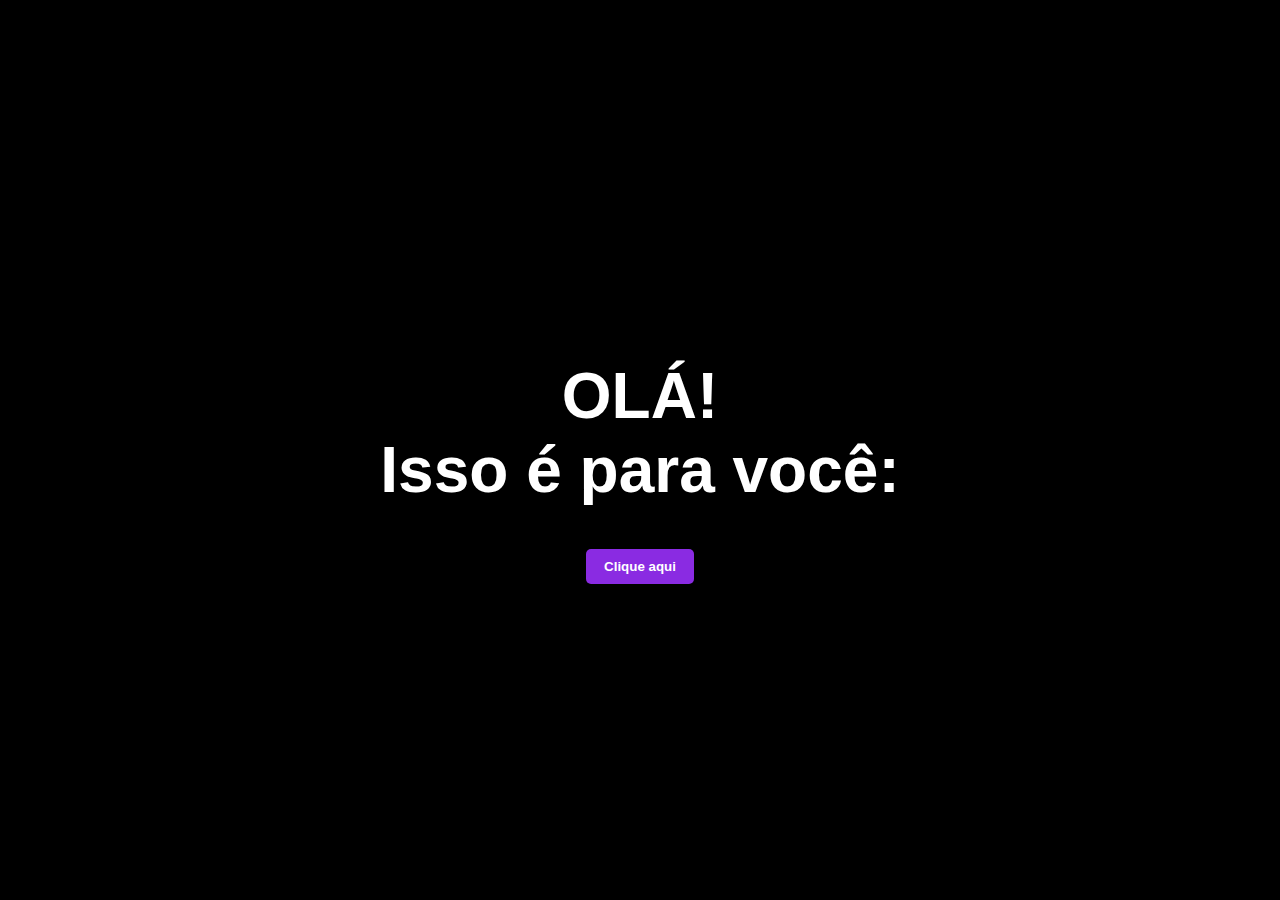
<file: index.html>
<!DOCTYPE html>
<html lang="en">
<head>
    <meta charset="UTF-8">
    <meta name="viewport" content="width=device-width, initial-scale=1.0">
    <title>Bem-vindo</title>
    <link rel="stylesheet" href="/styles/inicio.css">
    
</head>
<body>
    <h1>OLÁ! <br>Isso é para você:</h1>
    <a href="page/flor.html"><button >Clique aqui</button></a>
</body>
</html>
</file>
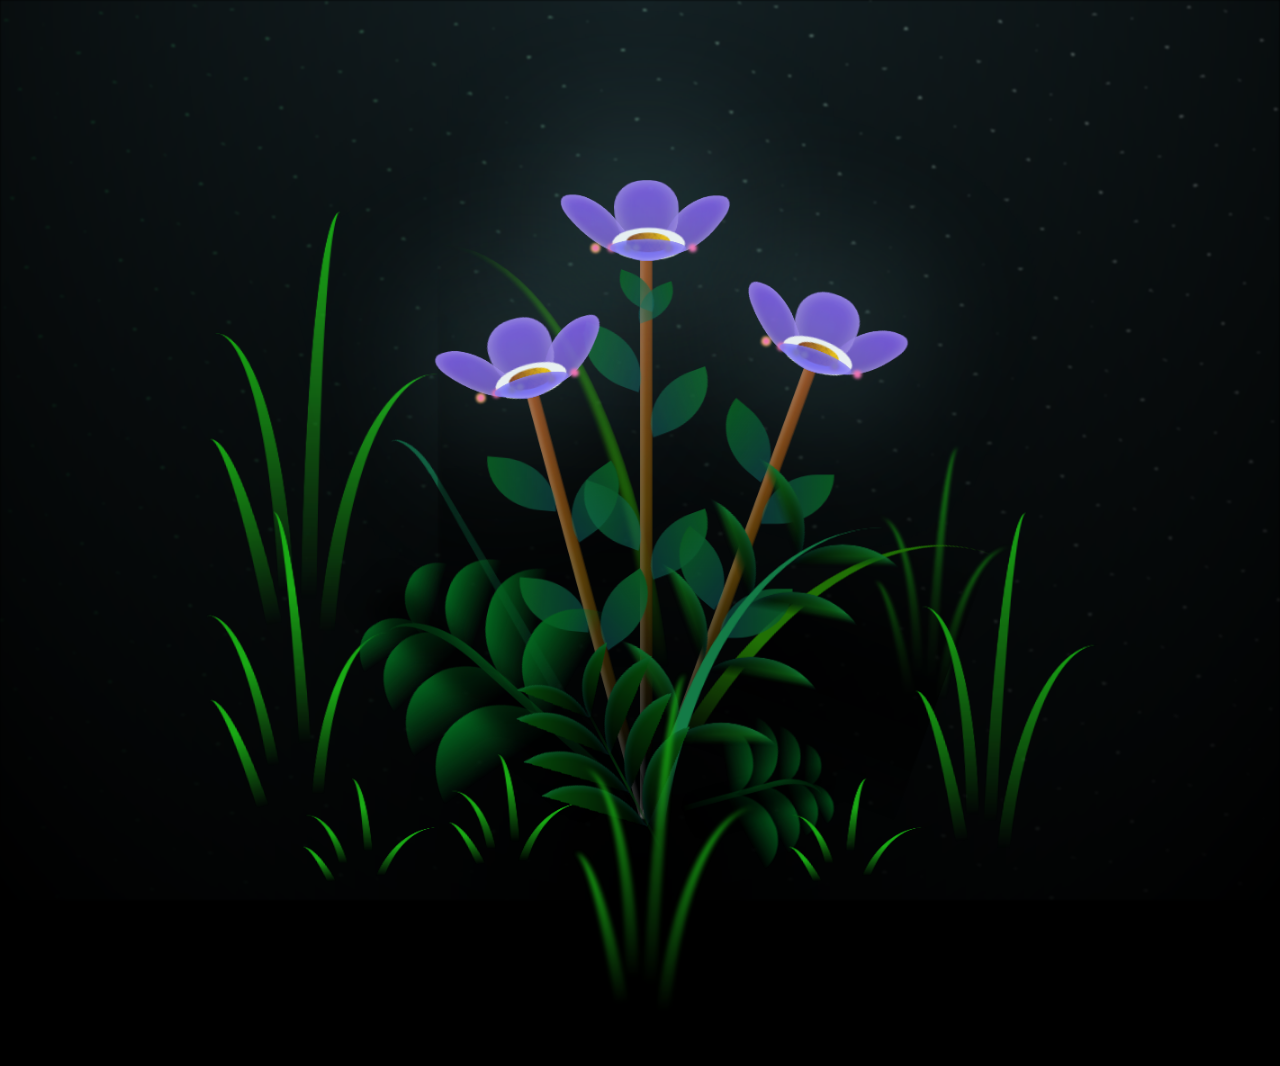
<file: page/flor.html>
<!DOCTYPE html>
<html lang="en">
<head>
    <meta charset="UTF-8">
    <meta name="viewport" content="width=device-width, initial-scale=1.0">
    <link rel="stylesheet" href="/styles/main.css">
    <title>flowers</title>
</head>
<body class="container">
    <div class="night"></div>
    <div class="flowers">
      <div class="flower flower--1">
        <div class="flower__leafs flower__leafs--1">
          <div class="flower__leaf flower__leaf--1"></div>
          <div class="flower__leaf flower__leaf--2"></div>
          <div class="flower__leaf flower__leaf--3"></div>
          <div class="flower__leaf flower__leaf--4"></div>
          <div class="flower__white-circle"></div>
  
          <div class="flower__light flower__light--1"></div>
          <div class="flower__light flower__light--2"></div>
          <div class="flower__light flower__light--3"></div>
          <div class="flower__light flower__light--4"></div>
          <div class="flower__light flower__light--5"></div>
          <div class="flower__light flower__light--6"></div>
          <div class="flower__light flower__light--7"></div>
          <div class="flower__light flower__light--8"></div>
  
        </div>
        <div class="flower__line">
          <div class="flower__line__leaf flower__line__leaf--1"></div>
          <div class="flower__line__leaf flower__line__leaf--2"></div>
          <div class="flower__line__leaf flower__line__leaf--3"></div>
          <div class="flower__line__leaf flower__line__leaf--4"></div>
          <div class="flower__line__leaf flower__line__leaf--5"></div>
          <div class="flower__line__leaf flower__line__leaf--6"></div>
        </div>
      </div>
  
      <div class="flower flower--2">
        <div class="flower__leafs flower__leafs--2">
          <div class="flower__leaf flower__leaf--1"></div>
          <div class="flower__leaf flower__leaf--2"></div>
          <div class="flower__leaf flower__leaf--3"></div>
          <div class="flower__leaf flower__leaf--4"></div>
          <div class="flower__white-circle"></div>
  
          <div class="flower__light flower__light--1"></div>
          <div class="flower__light flower__light--2"></div>
          <div class="flower__light flower__light--3"></div>
          <div class="flower__light flower__light--4"></div>
          <div class="flower__light flower__light--5"></div>
          <div class="flower__light flower__light--6"></div>
          <div class="flower__light flower__light--7"></div>
          <div class="flower__light flower__light--8"></div>
  
        </div>
        <div class="flower__line">
          <div class="flower__line__leaf flower__line__leaf--1"></div>
          <div class="flower__line__leaf flower__line__leaf--2"></div>
          <div class="flower__line__leaf flower__line__leaf--3"></div>
          <div class="flower__line__leaf flower__line__leaf--4"></div>
        </div>
      </div>
  
      <div class="flower flower--3">
        <div class="flower__leafs flower__leafs--3">
          <div class="flower__leaf flower__leaf--1"></div>
          <div class="flower__leaf flower__leaf--2"></div>
          <div class="flower__leaf flower__leaf--3"></div>
          <div class="flower__leaf flower__leaf--4"></div>
          <div class="flower__white-circle"></div>
  
          <div class="flower__light flower__light--1"></div>
          <div class="flower__light flower__light--2"></div>
          <div class="flower__light flower__light--3"></div>
          <div class="flower__light flower__light--4"></div>
          <div class="flower__light flower__light--5"></div>
          <div class="flower__light flower__light--6"></div>
          <div class="flower__light flower__light--7"></div>
          <div class="flower__light flower__light--8"></div>
  
        </div>
        <div class="flower__line">
          <div class="flower__line__leaf flower__line__leaf--1"></div>
          <div class="flower__line__leaf flower__line__leaf--2"></div>
          <div class="flower__line__leaf flower__line__leaf--3"></div>
          <div class="flower__line__leaf flower__line__leaf--4"></div>
        </div>
      </div>
  
      <div class="grow-ans" style="--d:1.2s">
        <div class="flower__g-long">
          <div class="flower__g-long__top"></div>
          <div class="flower__g-long__bottom"></div>
        </div>
      </div>
  
      <div class="growing-grass">
        <div class="flower__grass flower__grass--1">
          <div class="flower__grass--top"></div>
          <div class="flower__grass--bottom"></div>
          <div class="flower__grass__leaf flower__grass__leaf--1"></div>
          <div class="flower__grass__leaf flower__grass__leaf--2"></div>
          <div class="flower__grass__leaf flower__grass__leaf--3"></div>
          <div class="flower__grass__leaf flower__grass__leaf--4"></div>
          <div class="flower__grass__leaf flower__grass__leaf--5"></div>
          <div class="flower__grass__leaf flower__grass__leaf--6"></div>
          <div class="flower__grass__leaf flower__grass__leaf--7"></div>
          <div class="flower__grass__leaf flower__grass__leaf--8"></div>
          <div class="flower__grass__overlay"></div>
        </div>
      </div>
  
      <div class="growing-grass">
        <div class="flower__grass flower__grass--2">
          <div class="flower__grass--top"></div>
          <div class="flower__grass--bottom"></div>
          <div class="flower__grass__leaf flower__grass__leaf--1"></div>
          <div class="flower__grass__leaf flower__grass__leaf--2"></div>
          <div class="flower__grass__leaf flower__grass__leaf--3"></div>
          <div class="flower__grass__leaf flower__grass__leaf--4"></div>
          <div class="flower__grass__leaf flower__grass__leaf--5"></div>
          <div class="flower__grass__leaf flower__grass__leaf--6"></div>
          <div class="flower__grass__leaf flower__grass__leaf--7"></div>
          <div class="flower__grass__leaf flower__grass__leaf--8"></div>
          <div class="flower__grass__overlay"></div>
        </div>
      </div>
  
      <div class="grow-ans" style="--d:2.4s">
        <div class="flower__g-right flower__g-right--1">
          <div class="leaf"></div>
        </div>
      </div>
  
      <div class="grow-ans" style="--d:2.8s">
        <div class="flower__g-right flower__g-right--2">
          <div class="leaf"></div>
        </div>
      </div>
  
      <div class="grow-ans" style="--d:2.8s">
        <div class="flower__g-front">
          <div class="flower__g-front__leaf-wrapper flower__g-front__leaf-wrapper--1">
            <div class="flower__g-front__leaf"></div>
          </div>
          <div class="flower__g-front__leaf-wrapper flower__g-front__leaf-wrapper--2">
            <div class="flower__g-front__leaf"></div>
          </div>
          <div class="flower__g-front__leaf-wrapper flower__g-front__leaf-wrapper--3">
            <div class="flower__g-front__leaf"></div>
          </div>
          <div class="flower__g-front__leaf-wrapper flower__g-front__leaf-wrapper--4">
            <div class="flower__g-front__leaf"></div>
          </div>
          <div class="flower__g-front__leaf-wrapper flower__g-front__leaf-wrapper--5">
            <div class="flower__g-front__leaf"></div>
          </div>
          <div class="flower__g-front__leaf-wrapper flower__g-front__leaf-wrapper--6">
            <div class="flower__g-front__leaf"></div>
          </div>
          <div class="flower__g-front__leaf-wrapper flower__g-front__leaf-wrapper--7">
            <div class="flower__g-front__leaf"></div>
          </div>
          <div class="flower__g-front__leaf-wrapper flower__g-front__leaf-wrapper--8">
            <div class="flower__g-front__leaf"></div>
          </div>
          <div class="flower__g-front__line"></div>
        </div>
      </div>
  
      <div class="grow-ans" style="--d:3.2s">
        <div class="flower__g-fr">
          <div class="leaf"></div>
          <div class="flower__g-fr__leaf flower__g-fr__leaf--1"></div>
          <div class="flower__g-fr__leaf flower__g-fr__leaf--2"></div>
          <div class="flower__g-fr__leaf flower__g-fr__leaf--3"></div>
          <div class="flower__g-fr__leaf flower__g-fr__leaf--4"></div>
          <div class="flower__g-fr__leaf flower__g-fr__leaf--5"></div>
          <div class="flower__g-fr__leaf flower__g-fr__leaf--6"></div>
          <div class="flower__g-fr__leaf flower__g-fr__leaf--7"></div>
          <div class="flower__g-fr__leaf flower__g-fr__leaf--8"></div>
        </div>
      </div>
  
      <div class="long-g long-g--0">
        <div class="grow-ans" style="--d:3s">
          <div class="leaf leaf--0"></div>
        </div>
        <div class="grow-ans" style="--d:2.2s">
          <div class="leaf leaf--1"></div>
        </div>
        <div class="grow-ans" style="--d:3.4s">
          <div class="leaf leaf--2"></div>
        </div>
        <div class="grow-ans" style="--d:3.6s">
          <div class="leaf leaf--3"></div>
        </div>
      </div>
  
      <div class="long-g long-g--1">
        <div class="grow-ans" style="--d:3.6s">
          <div class="leaf leaf--0"></div>
        </div>
        <div class="grow-ans" style="--d:3.8s">
          <div class="leaf leaf--1"></div>
        </div>
        <div class="grow-ans" style="--d:4s">
          <div class="leaf leaf--2"></div>
        </div>
        <div class="grow-ans" style="--d:4.2s">
          <div class="leaf leaf--3"></div>
        </div>
      </div>
  
      <div class="long-g long-g--2">
        <div class="grow-ans" style="--d:4s">
          <div class="leaf leaf--0"></div>
        </div>
        <div class="grow-ans" style="--d:4.2s">
          <div class="leaf leaf--1"></div>
        </div>
        <div class="grow-ans" style="--d:4.4s">
          <div class="leaf leaf--2"></div>
        </div>
        <div class="grow-ans" style="--d:4.6s">
          <div class="leaf leaf--3"></div>
        </div>
      </div>
  
      <div class="long-g long-g--3">
        <div class="grow-ans" style="--d:4s">
          <div class="leaf leaf--0"></div>
        </div>
        <div class="grow-ans" style="--d:4.2s">
          <div class="leaf leaf--1"></div>
        </div>
        <div class="grow-ans" style="--d:3s">
          <div class="leaf leaf--2"></div>
        </div>
        <div class="grow-ans" style="--d:3.6s">
          <div class="leaf leaf--3"></div>
        </div>
      </div>
  
      <div class="long-g long-g--4">
        <div class="grow-ans" style="--d:4s">
          <div class="leaf leaf--0"></div>
        </div>
        <div class="grow-ans" style="--d:4.2s">
          <div class="leaf leaf--1"></div>
        </div>
        <div class="grow-ans" style="--d:3s">
          <div class="leaf leaf--2"></div>
        </div>
        <div class="grow-ans" style="--d:3.6s">
          <div class="leaf leaf--3"></div>
        </div>
      </div>
  
      <div class="long-g long-g--5">
        <div class="grow-ans" style="--d:4s">
          <div class="leaf leaf--0"></div>
        </div>
        <div class="grow-ans" style="--d:4.2s">
          <div class="leaf leaf--1"></div>
        </div>
        <div class="grow-ans" style="--d:3s">
          <div class="leaf leaf--2"></div>
        </div>
        <div class="grow-ans" style="--d:3.6s">
          <div class="leaf leaf--3"></div>
        </div>
      </div>
  
      <div class="long-g long-g--6">
        <div class="grow-ans" style="--d:4.2s">
          <div class="leaf leaf--0"></div>
        </div>
        <div class="grow-ans" style="--d:4.4s">
          <div class="leaf leaf--1"></div>
        </div>
        <div class="grow-ans" style="--d:4.6s">
          <div class="leaf leaf--2"></div>
        </div>
        <div class="grow-ans" style="--d:4.8s">
          <div class="leaf leaf--3"></div>
        </div>
      </div>
  
      <div class="long-g long-g--7">
        <div class="grow-ans" style="--d:3s">
          <div class="leaf leaf--0"></div>
        </div>
        <div class="grow-ans" style="--d:3.2s">
          <div class="leaf leaf--1"></div>
        </div>
        <div class="grow-ans" style="--d:3.5s">
          <div class="leaf leaf--2"></div>
        </div>
        <div class="grow-ans" style="--d:3.6s">
          <div class="leaf leaf--3"></div>
        </div>
      </div>
    </div>
    
    <script src="/script/script.js"></script>
  </body>
</html>
</file>
<file: styles/inicio.css>
body {
    background-color: black;
    display: flex;
    flex-direction: column;
    align-items: center;
    justify-content: center;
    height: 100vh;
    margin: 0;
    width: 100%;
    font-family: Arial, Helvetica, sans-serif;
}

h1 {
    color: white;
    font-size: 4rem;
    text-align: center;
}

button {
    font-weight: 600;
    background-color: #8a2be2; 
    color: #fff;
    padding: 10px 18px; 
    border: none;
    border-radius: 5px; 
    cursor: pointer; 
    transition: background-color 0.3s, box-shadow 0.3s;
}

button:hover{
    background-color: #6a1b9a; 
    box-shadow: 0 6px 6px rgba(255, 255, 255, 0.3);
}
</file>
<file: styles/main.css>
*,
*::after,
*::before {
  padding: 0;
  margin: 0;
  box-sizing: border-box;
}

:root {
  --dark-color: #000;
}

body {
  display: flex;
  align-items: flex-end;
  justify-content: center;
  min-height: 100vh;
  background-color: var(--dark-color);
  overflow: hidden;
  perspective: 1000px;
}

.night {
  position: fixed;
  left: 50%;
  top: 0;
  transform: translateX(-50%);
  width: 100%;
  height: 100%;
  filter: blur(0.1vmin);
  background-image: radial-gradient(ellipse at top, transparent 0%, var(--dark-color)), radial-gradient(ellipse at bottom, var(--dark-color), rgba(145, 233, 255, 0.2)), repeating-linear-gradient(220deg, rgb(0, 0, 0) 0px, rgb(0, 0, 0) 19px, transparent 19px, transparent 22px), repeating-linear-gradient(189deg, rgb(0, 0, 0) 0px, rgb(0, 0, 0) 19px, transparent 19px, transparent 22px), repeating-linear-gradient(148deg, rgb(0, 0, 0) 0px, rgb(0, 0, 0) 19px, transparent 19px, transparent 22px), linear-gradient(90deg, rgb(7, 107, 42), rgb(240, 240, 240));
}

.flowers {
  position: relative;
  transform: scale(0.9);
}

.flower {
  position: absolute;
  bottom: 10vmin;
  transform-origin: bottom center;
  z-index: 10;
  --fl-speed: 0.3s;
}
.flower--1 {
  -webkit-animation: moving-flower-1 4s linear infinite;
          animation: moving-flower-1 4s linear infinite;
}
.flower--1 .flower__line {
  height: 70vmin;
  -webkit-animation-delay: 0.3s;
          animation-delay: 0.3s;
}
.flower--1 .flower__line__leaf--1 {
  -webkit-animation: blooming-leaf-right var(--fl-speed) 1.6s backwards;
          animation: blooming-leaf-right var(--fl-speed) 1.6s backwards;
}
.flower--1 .flower__line__leaf--2 {
  -webkit-animation: blooming-leaf-right var(--fl-speed) 1.4s backwards;
          animation: blooming-leaf-right var(--fl-speed) 1.4s backwards;
}
.flower--1 .flower__line__leaf--3 {
  -webkit-animation: blooming-leaf-left var(--fl-speed) 1.2s backwards;
          animation: blooming-leaf-left var(--fl-speed) 1.2s backwards;
}
.flower--1 .flower__line__leaf--4 {
  -webkit-animation: blooming-leaf-left var(--fl-speed) 1s backwards;
          animation: blooming-leaf-left var(--fl-speed) 1s backwards;
}
.flower--1 .flower__line__leaf--5 {
  -webkit-animation: blooming-leaf-right var(--fl-speed) 1.8s backwards;
          animation: blooming-leaf-right var(--fl-speed) 1.8s backwards;
}
.flower--1 .flower__line__leaf--6 {
  -webkit-animation: blooming-leaf-left var(--fl-speed) 2s backwards;
          animation: blooming-leaf-left var(--fl-speed) 2s backwards;
}
.flower--2 {
  left: 50%;
  transform: rotate(20deg);
  -webkit-animation: moving-flower-2 4s linear infinite;
          animation: moving-flower-2 4s linear infinite;
}
.flower--2 .flower__line {
  height: 60vmin;
  -webkit-animation-delay: 0.6s;
          animation-delay: 0.6s;
}
.flower--2 .flower__line__leaf--1 {
  -webkit-animation: blooming-leaf-right var(--fl-speed) 1.9s backwards;
          animation: blooming-leaf-right var(--fl-speed) 1.9s backwards;
}
.flower--2 .flower__line__leaf--2 {
  -webkit-animation: blooming-leaf-right var(--fl-speed) 1.7s backwards;
          animation: blooming-leaf-right var(--fl-speed) 1.7s backwards;
}
.flower--2 .flower__line__leaf--3 {
  -webkit-animation: blooming-leaf-left var(--fl-speed) 1.5s backwards;
          animation: blooming-leaf-left var(--fl-speed) 1.5s backwards;
}
.flower--2 .flower__line__leaf--4 {
  -webkit-animation: blooming-leaf-left var(--fl-speed) 1.3s backwards;
          animation: blooming-leaf-left var(--fl-speed) 1.3s backwards;
}
.flower--3 {
  left: 50%;
  transform: rotate(-15deg);
  -webkit-animation: moving-flower-3 4s linear infinite;
          animation: moving-flower-3 4s linear infinite;
}
.flower--3 .flower__line {
  -webkit-animation-delay: 0.9s;
          animation-delay: 0.9s;
}
.flower--3 .flower__line__leaf--1 {
  -webkit-animation: blooming-leaf-right var(--fl-speed) 2.5s backwards;
          animation: blooming-leaf-right var(--fl-speed) 2.5s backwards;
}
.flower--3 .flower__line__leaf--2 {
  -webkit-animation: blooming-leaf-right var(--fl-speed) 2.3s backwards;
          animation: blooming-leaf-right var(--fl-speed) 2.3s backwards;
}
.flower--3 .flower__line__leaf--3 {
  -webkit-animation: blooming-leaf-left var(--fl-speed) 2.1s backwards;
          animation: blooming-leaf-left var(--fl-speed) 2.1s backwards;
}
.flower--3 .flower__line__leaf--4 {
  -webkit-animation: blooming-leaf-left var(--fl-speed) 1.9s backwards;
          animation: blooming-leaf-left var(--fl-speed) 1.9s backwards;
}
.flower__leafs {
  position: relative;
  -webkit-animation: blooming-flower 2s backwards;
          animation: blooming-flower 2s backwards;
}
.flower__leafs--1 {
  -webkit-animation-delay: 1.1s;
          animation-delay: 1.1s;
}
.flower__leafs--2 {
  -webkit-animation-delay: 1.4s;
          animation-delay: 1.4s;
}
.flower__leafs--3 {
  -webkit-animation-delay: 1.7s;
          animation-delay: 1.7s;
}
.flower__leafs::after {
  content: "";
  position: absolute;
  left: 0;
  top: 0;
  transform: translate(-50%, -100%);
  width: 8vmin;
  height: 8vmin;
  background-color: #9ff5ff;
  filter: blur(10vmin);
}
.flower__leaf {
  position: absolute;
  bottom: 0;
  left: 50%;
  width: 8vmin;
  height: 11vmin;
  border-radius: 51% 49% 47% 53%/44% 45% 55% 69%;
  background-color: #512894;
  background-image: linear-gradient(to top, #7458c0, #7c52ee);
  transform-origin: bottom center;
  opacity: 0.9;
  box-shadow: inset 0 0 2vmin rgba(255, 255, 255, 0.5);
}
.flower__leaf--1 {
  transform: translate(-10%, 1%) rotateY(40deg) rotateX(-50deg);
}
.flower__leaf--2 {
  transform: translate(-50%, -4%) rotateX(40deg);
}
.flower__leaf--3 {
  transform: translate(-90%, 0%) rotateY(45deg) rotateX(50deg);
}
.flower__leaf--4 {
  width: 8vmin;
  height: 8vmin;
  transform-origin: bottom left;
  border-radius: 4vmin 10vmin 4vmin 4vmin;
  transform: translate(0%, 18%) rotateX(70deg) rotate(-43deg);
  background-image: linear-gradient(to top, #6252ee, #5552ee);
  z-index: 1;
  opacity: 0.8;
}
.flower__white-circle {
  position: absolute;
  left: -3.5vmin;
  top: -3vmin;
  width: 9vmin;
  height: 4vmin;
  border-radius: 50%;
  background-color: #f0f0f0;
}
.flower__white-circle::after {
  content: "";
  position: absolute;
  left: 50%;
  top: 45%;
  transform: translate(-50%, -50%);
  width: 60%;
  height: 60%;
  border-radius: inherit;
  background-image: repeating-linear-gradient(135deg, rgba(0, 0, 0, 0.03) 0px, rgba(0, 0, 0, 0.03) 1px, transparent 1px, transparent 12px), repeating-linear-gradient(45deg, rgba(0, 0, 0, 0.03) 0px, rgba(0, 0, 0, 0.03) 1px, transparent 1px, transparent 12px), repeating-linear-gradient(67.5deg, rgba(0, 0, 0, 0.03) 0px, rgba(0, 0, 0, 0.03) 1px, transparent 1px, transparent 12px), repeating-linear-gradient(135deg, rgba(0, 0, 0, 0.03) 0px, rgba(0, 0, 0, 0.03) 1px, transparent 1px, transparent 12px), repeating-linear-gradient(45deg, rgba(0, 0, 0, 0.03) 0px, rgba(0, 0, 0, 0.03) 1px, transparent 1px, transparent 12px), repeating-linear-gradient(112.5deg, rgba(0, 0, 0, 0.03) 0px, rgba(0, 0, 0, 0.03) 1px, transparent 1px, transparent 12px), repeating-linear-gradient(112.5deg, rgba(0, 0, 0, 0.03) 0px, rgba(0, 0, 0, 0.03) 1px, transparent 1px, transparent 12px), repeating-linear-gradient(45deg, rgba(0, 0, 0, 0.03) 0px, rgba(0, 0, 0, 0.03) 1px, transparent 1px, transparent 12px), repeating-linear-gradient(22.5deg, rgba(0, 0, 0, 0.03) 0px, rgba(0, 0, 0, 0.03) 1px, transparent 1px, transparent 12px), repeating-linear-gradient(45deg, rgba(0, 0, 0, 0.03) 0px, rgba(0, 0, 0, 0.03) 1px, transparent 1px, transparent 12px), repeating-linear-gradient(22.5deg, rgba(0, 0, 0, 0.03) 0px, rgba(0, 0, 0, 0.03) 1px, transparent 1px, transparent 12px), repeating-linear-gradient(135deg, rgba(0, 0, 0, 0.03) 0px, rgba(0, 0, 0, 0.03) 1px, transparent 1px, transparent 12px), repeating-linear-gradient(157.5deg, rgba(0, 0, 0, 0.03) 0px, rgba(0, 0, 0, 0.03) 1px, transparent 1px, transparent 12px), repeating-linear-gradient(67.5deg, rgba(0, 0, 0, 0.03) 0px, rgba(0, 0, 0, 0.03) 1px, transparent 1px, transparent 12px), repeating-linear-gradient(67.5deg, rgba(0, 0, 0, 0.03) 0px, rgba(0, 0, 0, 0.03) 1px, transparent 1px, transparent 12px), linear-gradient(90deg, rgb(127, 47, 21), rgb(255, 206, 0));
}
.flower__line {
  height: 55vmin;
  width: 1.5vmin;
  background-image: linear-gradient(to left, rgba(0, 0, 0, 0.2), transparent, rgba(255, 255, 255, 0.2)), linear-gradient(to top, transparent 10%, #583e08, #944415);
  box-shadow: inset 0 0 2px rgba(0, 0, 0, 0.5);
  -webkit-animation: grow-flower-tree 4s backwards;
          animation: grow-flower-tree 4s backwards;
}
.flower__line__leaf {
  --w: 7vmin;
  --h: calc(var(--w) + 2vmin);
  position: absolute;
  top: 20%;
  left: 90%;
  width: var(--w);
  height: var(--h);
  border-top-right-radius: var(--h);
  border-bottom-left-radius: var(--h);
  background-image: linear-gradient(to top, rgba(20, 117, 122, 0.4), #095721);
}
.flower__line__leaf--1 {
  transform: rotate(70deg) rotateY(30deg);
}
.flower__line__leaf--2 {
  top: 45%;
  transform: rotate(70deg) rotateY(30deg);
}
.flower__line__leaf--3, .flower__line__leaf--4, .flower__line__leaf--6 {
  border-top-right-radius: 0;
  border-bottom-left-radius: 0;
  border-top-left-radius: var(--h);
  border-bottom-right-radius: var(--h);
  left: -460%;
  top: 12%;
  transform: rotate(-70deg) rotateY(30deg);
}
.flower__line__leaf--4 {
  top: 40%;
}
.flower__line__leaf--5 {
  top: 0;
  transform-origin: left;
  transform: rotate(70deg) rotateY(30deg) scale(0.6);
}
.flower__line__leaf--6 {
  top: -2%;
  left: -450%;
  transform-origin: right;
  transform: rotate(-70deg) rotateY(30deg) scale(0.6);
}
.flower__light {
  position: absolute;
  bottom: 0vmin;
  width: 1vmin;
  height: 1vmin;
  background-color: rgb(255, 251, 0);
  border-radius: 50%;
  filter: blur(0.2vmin);
  -webkit-animation: light-ans 4s linear infinite backwards;
          animation: light-ans 4s linear infinite backwards;
}
.flower__light:nth-child(odd) {
  background-color: #f76baf;
}
.flower__light--1 {
  left: -2vmin;
  -webkit-animation-delay: 1s;
          animation-delay: 1s;
}
.flower__light--2 {
  left: 3vmin;
  -webkit-animation-delay: 0.5s;
          animation-delay: 0.5s;
}
.flower__light--3 {
  left: -6vmin;
  -webkit-animation-delay: 0.3s;
          animation-delay: 0.3s;
}
.flower__light--4 {
  left: 6vmin;
  -webkit-animation-delay: 0.9s;
          animation-delay: 0.9s;
}
.flower__light--5 {
  left: -1vmin;
  -webkit-animation-delay: 1.5s;
          animation-delay: 1.5s;
}
.flower__light--6 {
  left: -4vmin;
  -webkit-animation-delay: 3s;
          animation-delay: 3s;
}
.flower__light--7 {
  left: 3vmin;
  -webkit-animation-delay: 2s;
          animation-delay: 2s;
}
.flower__light--8 {
  left: -6vmin;
  -webkit-animation-delay: 3.5s;
          animation-delay: 3.5s;
}
.flower__grass {
  --c: #04661f;
  --line-w: 1.5vmin;
  position: absolute;
  bottom: 12vmin;
  left: -7vmin;
  display: flex;
  flex-direction: column;
  align-items: flex-end;
  z-index: 20;
  transform-origin: bottom center;
  transform: rotate(-48deg) rotateY(40deg);
}
.flower__grass--1 {
  -webkit-animation: moving-grass 2s linear infinite;
          animation: moving-grass 2s linear infinite;
}
.flower__grass--2 {
  left: 2vmin;
  bottom: 10vmin;
  transform: scale(0.5) rotate(75deg) rotateX(10deg) rotateY(-200deg);
  opacity: 0.8;
  z-index: 0;
  -webkit-animation: moving-grass--2 1.5s linear infinite;
          animation: moving-grass--2 1.5s linear infinite;
}
.flower__grass--top {
  width: 7vmin;
  height: 10vmin;
  border-top-right-radius: 100%;
  border-right: var(--line-w) solid var(--c);
  transform-origin: bottom center;
  transform: rotate(-2deg);
}
.flower__grass--bottom {
  margin-top: -2px;
  width: var(--line-w);
  height: 25vmin;
  background-image: linear-gradient(to top, transparent, var(--c));
}
.flower__grass__leaf {
  --size: 10vmin;
  position: absolute;
  width: calc(var(--size) * 2.1);
  height: var(--size);
  border-top-left-radius: var(--size);
  border-top-right-radius: var(--size);
  background-image: linear-gradient(to top, transparent, transparent 30%, var(--c));
  z-index: 100;
}
.flower__grass__leaf--1 {
  top: -6%;
  left: 30%;
  --size: 6vmin;
  transform: rotate(-20deg);
  -webkit-animation: growing-grass-ans--1 2s 2.6s backwards;
          animation: growing-grass-ans--1 2s 2.6s backwards;
}
@-webkit-keyframes growing-grass-ans--1 {
  0% {
    transform-origin: bottom left;
    transform: rotate(-20deg) scale(0);
  }
}
@keyframes growing-grass-ans--1 {
  0% {
    transform-origin: bottom left;
    transform: rotate(-20deg) scale(0);
  }
}
.flower__grass__leaf--2 {
  top: -5%;
  left: -110%;
  --size: 6vmin;
  transform: rotate(10deg);
  -webkit-animation: growing-grass-ans--2 2s 2.4s linear backwards;
          animation: growing-grass-ans--2 2s 2.4s linear backwards;
}
@-webkit-keyframes growing-grass-ans--2 {
  0% {
    transform-origin: bottom right;
    transform: rotate(10deg) scale(0);
  }
}
@keyframes growing-grass-ans--2 {
  0% {
    transform-origin: bottom right;
    transform: rotate(10deg) scale(0);
  }
}
.flower__grass__leaf--3 {
  top: 5%;
  left: 60%;
  --size: 8vmin;
  transform: rotate(-18deg) rotateX(-20deg);
  -webkit-animation: growing-grass-ans--3 2s 2.2s linear backwards;
          animation: growing-grass-ans--3 2s 2.2s linear backwards;
}
@-webkit-keyframes growing-grass-ans--3 {
  0% {
    transform-origin: bottom left;
    transform: rotate(-18deg) rotateX(-20deg) scale(0);
  }
}
@keyframes growing-grass-ans--3 {
  0% {
    transform-origin: bottom left;
    transform: rotate(-18deg) rotateX(-20deg) scale(0);
  }
}
.flower__grass__leaf--4 {
  top: 6%;
  left: -135%;
  --size: 8vmin;
  transform: rotate(2deg);
  -webkit-animation: growing-grass-ans--4 2s 2s linear backwards;
          animation: growing-grass-ans--4 2s 2s linear backwards;
}
@-webkit-keyframes growing-grass-ans--4 {
  0% {
    transform-origin: bottom right;
    transform: rotate(2deg) scale(0);
  }
}
@keyframes growing-grass-ans--4 {
  0% {
    transform-origin: bottom right;
    transform: rotate(2deg) scale(0);
  }
}
.flower__grass__leaf--5 {
  top: 20%;
  left: 60%;
  --size: 10vmin;
  transform: rotate(-24deg) rotateX(-20deg);
  -webkit-animation: growing-grass-ans--5 2s 1.8s linear backwards;
          animation: growing-grass-ans--5 2s 1.8s linear backwards;
}
@-webkit-keyframes growing-grass-ans--5 {
  0% {
    transform-origin: bottom left;
    transform: rotate(-24deg) rotateX(-20deg) scale(0);
  }
}
@keyframes growing-grass-ans--5 {
  0% {
    transform-origin: bottom left;
    transform: rotate(-24deg) rotateX(-20deg) scale(0);
  }
}
.flower__grass__leaf--6 {
  top: 22%;
  left: -180%;
  --size: 10vmin;
  transform: rotate(10deg);
  -webkit-animation: growing-grass-ans--6 2s 1.6s linear backwards;
          animation: growing-grass-ans--6 2s 1.6s linear backwards;
}
@-webkit-keyframes growing-grass-ans--6 {
  0% {
    transform-origin: bottom right;
    transform: rotate(10deg) scale(0);
  }
}
@keyframes growing-grass-ans--6 {
  0% {
    transform-origin: bottom right;
    transform: rotate(10deg) scale(0);
  }
}
.flower__grass__leaf--7 {
  top: 39%;
  left: 70%;
  --size: 10vmin;
  transform: rotate(-10deg);
  -webkit-animation: growing-grass-ans--7 2s 1.4s linear backwards;
          animation: growing-grass-ans--7 2s 1.4s linear backwards;
}
@-webkit-keyframes growing-grass-ans--7 {
  0% {
    transform-origin: bottom left;
    transform: rotate(-10deg) scale(0);
  }
}
@keyframes growing-grass-ans--7 {
  0% {
    transform-origin: bottom left;
    transform: rotate(-10deg) scale(0);
  }
}
.flower__grass__leaf--8 {
  top: 40%;
  left: -215%;
  --size: 11vmin;
  transform: rotate(10deg);
  -webkit-animation: growing-grass-ans--8 2s 1.2s linear backwards;
          animation: growing-grass-ans--8 2s 1.2s linear backwards;
}
@-webkit-keyframes growing-grass-ans--8 {
  0% {
    transform-origin: bottom right;
    transform: rotate(10deg) scale(0);
  }
}
@keyframes growing-grass-ans--8 {
  0% {
    transform-origin: bottom right;
    transform: rotate(10deg) scale(0);
  }
}
.flower__grass__overlay {
  position: absolute;
  top: -10%;
  right: 0%;
  width: 100%;
  height: 100%;
  background-color: rgba(0, 0, 0, 0.6);
  filter: blur(1.5vmin);
  z-index: 100;
}
.flower__g-long {
  --w: 2vmin;
  --h: 6vmin;
  --c: #0e5b3c;
  position: absolute;
  bottom: 10vmin;
  left: -3vmin;
  transform-origin: bottom center;
  transform: rotate(-30deg) rotateY(-20deg);
  display: flex;
  flex-direction: column;
  align-items: flex-end;
  -webkit-animation: flower-g-long-ans 3s linear infinite;
          animation: flower-g-long-ans 3s linear infinite;
}
@-webkit-keyframes flower-g-long-ans {
  0%, 100% {
    transform: rotate(-30deg) rotateY(-20deg);
  }
  50% {
    transform: rotate(-32deg) rotateY(-20deg);
  }
}
@keyframes flower-g-long-ans {
  0%, 100% {
    transform: rotate(-30deg) rotateY(-20deg);
  }
  50% {
    transform: rotate(-32deg) rotateY(-20deg);
  }
}
.flower__g-long__top {
  top: calc(var(--h) * -1);
  width: calc(var(--w) + 1vmin);
  height: var(--h);
  border-top-right-radius: 100%;
  border-right: 0.7vmin solid var(--c);
  transform: translate(-0.7vmin, 1vmin);
}
.flower__g-long__bottom {
  width: var(--w);
  height: 50vmin;
  transform-origin: bottom center;
  background-image: linear-gradient(to top, transparent 30%, var(--c));
  box-shadow: inset 0 0 2px rgba(0, 0, 0, 0.5);
  -webkit-clip-path: polygon(35% 0, 65% 1%, 100% 100%, 0% 100%);
          clip-path: polygon(35% 0, 65% 1%, 100% 100%, 0% 100%);
}
.flower__g-right {
  position: absolute;
  bottom: 6vmin;
  left: -2vmin;
  transform-origin: bottom left;
  transform: rotate(20deg);
}
.flower__g-right .leaf {
  width: 30vmin;
  height: 50vmin;
  border-top-left-radius: 100%;
  border-left: 2vmin solid #217005;
  background-image: linear-gradient(to bottom, transparent, var(--dark-color) 60%);
  -webkit-mask-image: linear-gradient(to top, transparent 30%, #24803e 60%);
}
.flower__g-right--1 {
  -webkit-animation: flower-g-right-ans 2.5s linear infinite;
          animation: flower-g-right-ans 2.5s linear infinite;
}
.flower__g-right--2 {
  left: 5vmin;
  transform: rotateY(-180deg);
  -webkit-animation: flower-g-right-ans--2 3s linear infinite;
          animation: flower-g-right-ans--2 3s linear infinite;
}
.flower__g-right--2 .leaf {
  height: 75vmin;
  filter: blur(0.3vmin);
  opacity: 0.8;
}
@-webkit-keyframes flower-g-right-ans {
  0%, 100% {
    transform: rotate(20deg);
  }
  50% {
    transform: rotate(24deg) rotateX(-20deg);
  }
}
@keyframes flower-g-right-ans {
  0%, 100% {
    transform: rotate(20deg);
  }
  50% {
    transform: rotate(24deg) rotateX(-20deg);
  }
}
@-webkit-keyframes flower-g-right-ans--2 {
  0%, 100% {
    transform: rotateY(-180deg) rotate(0deg) rotateX(-20deg);
  }
  50% {
    transform: rotateY(-180deg) rotate(6deg) rotateX(-20deg);
  }
}
@keyframes flower-g-right-ans--2 {
  0%, 100% {
    transform: rotateY(-180deg) rotate(0deg) rotateX(-20deg);
  }
  50% {
    transform: rotateY(-180deg) rotate(6deg) rotateX(-20deg);
  }
}
.flower__g-front {
  position: absolute;
  bottom: 6vmin;
  left: 2.5vmin;
  z-index: 100;
  transform-origin: bottom center;
  transform: rotate(-28deg) rotateY(30deg) scale(1.04);
  -webkit-animation: flower__g-front-ans 2s linear infinite;
          animation: flower__g-front-ans 2s linear infinite;
}
@-webkit-keyframes flower__g-front-ans {
  0%, 100% {
    transform: rotate(-28deg) rotateY(30deg) scale(1.04);
  }
  50% {
    transform: rotate(-35deg) rotateY(40deg) scale(1.04);
  }
}
@keyframes flower__g-front-ans {
  0%, 100% {
    transform: rotate(-28deg) rotateY(30deg) scale(1.04);
  }
  50% {
    transform: rotate(-35deg) rotateY(40deg) scale(1.04);
  }
}
.flower__g-front__line {
  width: 0.3vmin;
  height: 20vmin;
  background-image: linear-gradient(to top, transparent, #042e0b, transparent 100%);
  position: relative;
}
.flower__g-front__leaf-wrapper {
  position: absolute;
  top: 0;
  left: 0;
  transform-origin: bottom left;
  transform: rotate(10deg);
}
.flower__g-front__leaf-wrapper:nth-child(even) {
  left: 0vmin;
  transform: rotateY(-180deg) rotate(5deg);
  -webkit-animation: flower__g-front__leaf-left-ans 1s ease-in backwards;
          animation: flower__g-front__leaf-left-ans 1s ease-in backwards;
}
.flower__g-front__leaf-wrapper:nth-child(odd) {
  -webkit-animation: flower__g-front__leaf-ans 1s ease-in backwards;
          animation: flower__g-front__leaf-ans 1s ease-in backwards;
}
.flower__g-front__leaf-wrapper--1 {
  top: -8vmin;
  transform: scale(0.7);
  -webkit-animation: flower__g-front__leaf-ans 1s 5.5s ease-in backwards !important;
          animation: flower__g-front__leaf-ans 1s 5.5s ease-in backwards !important;
}
.flower__g-front__leaf-wrapper--2 {
  top: -8vmin;
  transform: rotateY(-180deg) scale(0.7) !important;
  -webkit-animation: flower__g-front__leaf-left-ans-2 1s 4.6s ease-in backwards !important;
          animation: flower__g-front__leaf-left-ans-2 1s 4.6s ease-in backwards !important;
}
.flower__g-front__leaf-wrapper--3 {
  top: -3vmin;
  -webkit-animation: flower__g-front__leaf-ans 1s 4.6s ease-in backwards;
          animation: flower__g-front__leaf-ans 1s 4.6s ease-in backwards;
}
.flower__g-front__leaf-wrapper--4 {
  top: -3vmin;
  transform: rotateY(-180deg) scale(0.9) !important;
  -webkit-animation: flower__g-front__leaf-left-ans-2 1s 4.6s ease-in backwards !important;
          animation: flower__g-front__leaf-left-ans-2 1s 4.6s ease-in backwards !important;
}
@-webkit-keyframes flower__g-front__leaf-left-ans-2 {
  0% {
    transform: rotateY(-180deg) scale(0);
  }
}
@keyframes flower__g-front__leaf-left-ans-2 {
  0% {
    transform: rotateY(-180deg) scale(0);
  }
}
.flower__g-front__leaf-wrapper--5, .flower__g-front__leaf-wrapper--6 {
  top: 2vmin;
}
.flower__g-front__leaf-wrapper--7, .flower__g-front__leaf-wrapper--8 {
  top: 6.5vmin;
}
.flower__g-front__leaf-wrapper--2 {
  -webkit-animation-delay: 5.2s !important;
          animation-delay: 5.2s !important;
}
.flower__g-front__leaf-wrapper--3 {
  -webkit-animation-delay: 4.9s !important;
          animation-delay: 4.9s !important;
}
.flower__g-front__leaf-wrapper--5 {
  -webkit-animation-delay: 4.3s !important;
          animation-delay: 4.3s !important;
}
.flower__g-front__leaf-wrapper--6 {
  -webkit-animation-delay: 4.1s !important;
          animation-delay: 4.1s !important;
}
.flower__g-front__leaf-wrapper--7 {
  -webkit-animation-delay: 3.8s !important;
          animation-delay: 3.8s !important;
}
.flower__g-front__leaf-wrapper--8 {
  -webkit-animation-delay: 3.5s !important;
          animation-delay: 3.5s !important;
}
@-webkit-keyframes flower__g-front__leaf-ans {
  0% {
    transform: rotate(10deg) scale(0);
  }
}
@keyframes flower__g-front__leaf-ans {
  0% {
    transform: rotate(10deg) scale(0);
  }
}
@-webkit-keyframes flower__g-front__leaf-left-ans {
  0% {
    transform: rotateY(-180deg) rotate(5deg) scale(0);
  }
}
@keyframes flower__g-front__leaf-left-ans {
  0% {
    transform: rotateY(-180deg) rotate(5deg) scale(0);
  }
}
.flower__g-front__leaf {
  width: 10vmin;
  height: 10vmin;
  border-radius: 100% 0% 0% 100%/100% 100% 0% 0%;
  box-shadow: inset 0 2px 1vmin hsla(184deg, 97%, 58%, 0.2);
  background-image: linear-gradient(to bottom left, transparent, var(--dark-color)), linear-gradient(to bottom right, #064f0a 50%, transparent 50%, transparent);
  -webkit-mask-image: linear-gradient(to bottom right, #097149 50%, transparent 50%, transparent);
  mask-image: linear-gradient(to bottom right, #0e8723 50%, transparent 50%, transparent);
}
.flower__g-fr {
  position: absolute;
  bottom: -4vmin;
  left: vmin;
  transform-origin: bottom left;
  z-index: 10;
  -webkit-animation: flower__g-fr-ans 2s linear infinite;
          animation: flower__g-fr-ans 2s linear infinite;
}
@-webkit-keyframes flower__g-fr-ans {
  0%, 100% {
    transform: rotate(2deg);
  }
  50% {
    transform: rotate(4deg);
  }
}
@keyframes flower__g-fr-ans {
  0%, 100% {
    transform: rotate(2deg);
  }
  50% {
    transform: rotate(4deg);
  }
}
.flower__g-fr .leaf {
  width: 30vmin;
  height: 50vmin;
  border-top-left-radius: 100%;
  border-left: 2vmin solid #147b47;
  -webkit-mask-image: linear-gradient(to top, transparent 25%, #0e4e2a 50%);
  position: relative;
  z-index: 1;
}
.flower__g-fr__leaf {
  position: absolute;
  top: 0;
  left: 0;
  width: 10vmin;
  height: 10vmin;
  border-radius: 100% 0% 0% 100%/100% 100% 0% 0%;
  box-shadow: inset 0 2px 1vmin hsla(184deg, 97%, 58%, 0.2);
  background-image: linear-gradient(to bottom left, transparent, var(--dark-color) 98%), linear-gradient(to bottom right, #106e18 45%, transparent 50%, transparent);
  -webkit-mask-image: linear-gradient(135deg, #175f22 40%, transparent 50%, transparent);
}
.flower__g-fr__leaf--1 {
  left: 20vmin;
  transform: rotate(45deg);
  -webkit-animation: flower__g-fr-leaft-ans-1 0.5s 5.2s linear backwards;
          animation: flower__g-fr-leaft-ans-1 0.5s 5.2s linear backwards;
}
@-webkit-keyframes flower__g-fr-leaft-ans-1 {
  0% {
    transform-origin: left;
    transform: rotate(45deg) scale(0);
  }
}
@keyframes flower__g-fr-leaft-ans-1 {
  0% {
    transform-origin: left;
    transform: rotate(45deg) scale(0);
  }
}
.flower__g-fr__leaf--2 {
  left: 12vmin;
  top: -7vmin;
  transform: rotate(25deg) rotateY(-180deg);
  -webkit-animation: flower__g-fr-leaft-ans-6 0.5s 5s linear backwards;
          animation: flower__g-fr-leaft-ans-6 0.5s 5s linear backwards;
}
.flower__g-fr__leaf--3 {
  left: 15vmin;
  top: 6vmin;
  transform: rotate(55deg);
  -webkit-animation: flower__g-fr-leaft-ans-5 0.5s 4.8s linear backwards;
          animation: flower__g-fr-leaft-ans-5 0.5s 4.8s linear backwards;
}
.flower__g-fr__leaf--4 {
  left: 6vmin;
  top: -2vmin;
  transform: rotate(25deg) rotateY(-180deg);
  -webkit-animation: flower__g-fr-leaft-ans-6 0.5s 4.6s linear backwards;
          animation: flower__g-fr-leaft-ans-6 0.5s 4.6s linear backwards;
}
.flower__g-fr__leaf--5 {
  left: 10vmin;
  top: 14vmin;
  transform: rotate(55deg);
  -webkit-animation: flower__g-fr-leaft-ans-5 0.5s 4.4s linear backwards;
          animation: flower__g-fr-leaft-ans-5 0.5s 4.4s linear backwards;
}
@-webkit-keyframes flower__g-fr-leaft-ans-5 {
  0% {
    transform-origin: left;
    transform: rotate(55deg) scale(0);
  }
}
@keyframes flower__g-fr-leaft-ans-5 {
  0% {
    transform-origin: left;
    transform: rotate(55deg) scale(0);
  }
}
.flower__g-fr__leaf--6 {
  left: 0vmin;
  top: 6vmin;
  transform: rotate(25deg) rotateY(-180deg);
  -webkit-animation: flower__g-fr-leaft-ans-6 0.5s 4.2s linear backwards;
          animation: flower__g-fr-leaft-ans-6 0.5s 4.2s linear backwards;
}
@-webkit-keyframes flower__g-fr-leaft-ans-6 {
  0% {
    transform-origin: right;
    transform: rotate(25deg) rotateY(-180deg) scale(0);
  }
}
@keyframes flower__g-fr-leaft-ans-6 {
  0% {
    transform-origin: right;
    transform: rotate(25deg) rotateY(-180deg) scale(0);
  }
}
.flower__g-fr__leaf--7 {
  left: 5vmin;
  top: 22vmin;
  transform: rotate(45deg);
  -webkit-animation: flower__g-fr-leaft-ans-7 0.5s 4s linear backwards;
          animation: flower__g-fr-leaft-ans-7 0.5s 4s linear backwards;
}
@-webkit-keyframes flower__g-fr-leaft-ans-7 {
  0% {
    transform-origin: left;
    transform: rotate(45deg) scale(0);
  }
}
@keyframes flower__g-fr-leaft-ans-7 {
  0% {
    transform-origin: left;
    transform: rotate(45deg) scale(0);
  }
}
.flower__g-fr__leaf--8 {
  left: -4vmin;
  top: 15vmin;
  transform: rotate(15deg) rotateY(-180deg);
  -webkit-animation: flower__g-fr-leaft-ans-8 0.5s 3.8s linear backwards;
          animation: flower__g-fr-leaft-ans-8 0.5s 3.8s linear backwards;
}
@-webkit-keyframes flower__g-fr-leaft-ans-8 {
  0% {
    transform-origin: right;
    transform: rotate(15deg) rotateY(-180deg) scale(0);
  }
}
@keyframes flower__g-fr-leaft-ans-8 {
  0% {
    transform-origin: right;
    transform: rotate(15deg) rotateY(-180deg) scale(0);
  }
}

.long-g {
  position: absolute;
  bottom: 25vmin;
  left: -42vmin;
  transform-origin: bottom left;
}
.long-g--1 {
  bottom: 0vmin;
  transform: scale(0.8) rotate(-5deg);
}
.long-g--1 .leaf {
  -webkit-mask-image: linear-gradient(to top, transparent 40%, #196d2a 80%) !important;
}
.long-g--1 .leaf--1 {
  --w: 5vmin;
  --h: 60vmin;
  left: -2vmin;
  transform: rotate(3deg) rotateY(-180deg);
}
.long-g--2, .long-g--3 {
  bottom: -3vmin;
  left: -35vmin;
  transform-origin: center;
  transform: scale(0.6) rotateX(60deg);
}
.long-g--2 .leaf, .long-g--3 .leaf {
  -webkit-mask-image: linear-gradient(to top, transparent 50%, #176220 80%) !important;
}
.long-g--2 .leaf--1, .long-g--3 .leaf--1 {
  left: -1vmin;
  transform: rotateY(-180deg);
}
.long-g--3 {
  left: -17vmin;
  bottom: 0vmin;
}
.long-g--3 .leaf {
  -webkit-mask-image: linear-gradient(to top, transparent 40%, #176220 80%) !important;
}
.long-g--4 {
  left: 25vmin;
  bottom: -3vmin;
  transform-origin: center;
  transform: scale(0.6) rotateX(60deg);
}
.long-g--4 .leaf {
  -webkit-mask-image: linear-gradient(to top, transparent 50%, #176220 80%) !important;
}
.long-g--5 {
  left: 42vmin;
  bottom: 0vmin;
  transform: scale(0.8) rotate(2deg);
}
.long-g--6 {
  left: 0vmin;
  bottom: -20vmin;
  z-index: 100;
  filter: blur(0.3vmin);
  transform: scale(0.8) rotate(2deg);
}
.long-g--7 {
  left: 35vmin;
  bottom: 20vmin;
  z-index: -1;
  filter: blur(0.3vmin);
  transform: scale(0.6) rotate(2deg);
  opacity: 0.7;
}
.long-g .leaf {
  --w: 15vmin;
  --h: 40vmin;
  --c: #1aaa15;
  position: absolute;
  bottom: 0;
  width: var(--w);
  height: var(--h);
  border-top-left-radius: 100%;
  border-left: 2vmin solid var(--c);
  -webkit-mask-image: linear-gradient(to top, transparent 20%, var(--dark-color));
  transform-origin: bottom center;
}
.long-g .leaf--0 {
  left: 2vmin;
  -webkit-animation: leaf-ans-1 4s linear infinite;
          animation: leaf-ans-1 4s linear infinite;
}
.long-g .leaf--1 {
  --w: 5vmin;
  --h: 60vmin;
  -webkit-animation: leaf-ans-1 4s linear infinite;
          animation: leaf-ans-1 4s linear infinite;
}
.long-g .leaf--2 {
  --w: 10vmin;
  --h: 40vmin;
  left: -0.5vmin;
  bottom: 5vmin;
  transform-origin: bottom left;
  transform: rotateY(-180deg);
  -webkit-animation: leaf-ans-2 3s linear infinite;
          animation: leaf-ans-2 3s linear infinite;
}
.long-g .leaf--3 {
  --w: 5vmin;
  --h: 30vmin;
  left: -1vmin;
  bottom: 3.2vmin;
  transform-origin: bottom left;
  transform: rotate(-10deg) rotateY(-180deg);
  -webkit-animation: leaf-ans-3 3s linear infinite;
          animation: leaf-ans-3 3s linear infinite;
}

@-webkit-keyframes leaf-ans-1 {
  0%, 100% {
    transform: rotate(-5deg) scale(1);
  }
  50% {
    transform: rotate(5deg) scale(1.1);
  }
}

@keyframes leaf-ans-1 {
  0%, 100% {
    transform: rotate(-5deg) scale(1);
  }
  50% {
    transform: rotate(5deg) scale(1.1);
  }
}
@-webkit-keyframes leaf-ans-2 {
  0%, 100% {
    transform: rotateY(-180deg) rotate(5deg);
  }
  50% {
    transform: rotateY(-180deg) rotate(0deg) scale(1.1);
  }
}
@keyframes leaf-ans-2 {
  0%, 100% {
    transform: rotateY(-180deg) rotate(5deg);
  }
  50% {
    transform: rotateY(-180deg) rotate(0deg) scale(1.1);
  }
}
@-webkit-keyframes leaf-ans-3 {
  0%, 100% {
    transform: rotate(-10deg) rotateY(-180deg);
  }
  50% {
    transform: rotate(-20deg) rotateY(-180deg);
  }
}
@keyframes leaf-ans-3 {
  0%, 100% {
    transform: rotate(-10deg) rotateY(-180deg);
  }
  50% {
    transform: rotate(-20deg) rotateY(-180deg);
  }
}
.grow-ans {
  -webkit-animation: grow-ans 2s var(--d) backwards;
          animation: grow-ans 2s var(--d) backwards;
}

@-webkit-keyframes grow-ans {
  0% {
    transform: scale(0);
    opacity: 0;
  }
}

@keyframes grow-ans {
  0% {
    transform: scale(0);
    opacity: 0;
  }
}
@-webkit-keyframes light-ans {
  0% {
    opacity: 0;
    transform: translateY(0vmin);
  }
  25% {
    opacity: 1;
    transform: translateY(-5vmin) translateX(-2vmin);
  }
  50% {
    opacity: 1;
    transform: translateY(-15vmin) translateX(2vmin);
    filter: blur(0.2vmin);
  }
  75% {
    transform: translateY(-20vmin) translateX(-2vmin);
    filter: blur(0.2vmin);
  }
  100% {
    transform: translateY(-30vmin);
    opacity: 0;
    filter: blur(1vmin);
  }
}
@keyframes light-ans {
  0% {
    opacity: 0;
    transform: translateY(0vmin);
  }
  25% {
    opacity: 1;
    transform: translateY(-5vmin) translateX(-2vmin);
  }
  50% {
    opacity: 1;
    transform: translateY(-15vmin) translateX(2vmin);
    filter: blur(0.2vmin);
  }
  75% {
    transform: translateY(-20vmin) translateX(-2vmin);
    filter: blur(0.2vmin);
  }
  100% {
    transform: translateY(-30vmin);
    opacity: 0;
    filter: blur(1vmin);
  }
}
@-webkit-keyframes moving-flower-1 {
  0%, 100% {
    transform: rotate(2deg);
  }
  50% {
    transform: rotate(-2deg);
  }
}
@keyframes moving-flower-1 {
  0%, 100% {
    transform: rotate(2deg);
  }
  50% {
    transform: rotate(-2deg);
  }
}
@-webkit-keyframes moving-flower-2 {
  0%, 100% {
    transform: rotate(18deg);
  }
  50% {
    transform: rotate(14deg);
  }
}
@keyframes moving-flower-2 {
  0%, 100% {
    transform: rotate(18deg);
  }
  50% {
    transform: rotate(14deg);
  }
}
@-webkit-keyframes moving-flower-3 {
  0%, 100% {
    transform: rotate(-18deg);
  }
  50% {
    transform: rotate(-20deg) rotateY(-10deg);
  }
}
@keyframes moving-flower-3 {
  0%, 100% {
    transform: rotate(-18deg);
  }
  50% {
    transform: rotate(-20deg) rotateY(-10deg);
  }
}
@-webkit-keyframes blooming-leaf-right {
  0% {
    transform-origin: left;
    transform: rotate(70deg) rotateY(30deg) scale(0);
  }
}
@keyframes blooming-leaf-right {
  0% {
    transform-origin: left;
    transform: rotate(70deg) rotateY(30deg) scale(0);
  }
}
@-webkit-keyframes blooming-leaf-left {
  0% {
    transform-origin: right;
    transform: rotate(-70deg) rotateY(30deg) scale(0);
  }
}
@keyframes blooming-leaf-left {
  0% {
    transform-origin: right;
    transform: rotate(-70deg) rotateY(30deg) scale(0);
  }
}
@-webkit-keyframes grow-flower-tree {
  0% {
    height: 0;
    border-radius: 1vmin;
  }
}
@keyframes grow-flower-tree {
  0% {
    height: 0;
    border-radius: 1vmin;
  }
}
@-webkit-keyframes blooming-flower {
  0% {
    transform: scale(0);
  }
}
@keyframes blooming-flower {
  0% {
    transform: scale(0);
  }
}
@-webkit-keyframes moving-grass {
  0%, 100% {
    transform: rotate(-48deg) rotateY(40deg);
  }
  50% {
    transform: rotate(-50deg) rotateY(40deg);
  }
}
@keyframes moving-grass {
  0%, 100% {
    transform: rotate(-48deg) rotateY(40deg);
  }
  50% {
    transform: rotate(-50deg) rotateY(40deg);
  }
}
@-webkit-keyframes moving-grass--2 {
  0%, 100% {
    transform: scale(0.5) rotate(75deg) rotateX(10deg) rotateY(-200deg);
  }
  50% {
    transform: scale(0.5) rotate(79deg) rotateX(10deg) rotateY(-200deg);
  }
}
@keyframes moving-grass--2 {
  0%, 100% {
    transform: scale(0.5) rotate(75deg) rotateX(10deg) rotateY(-200deg);
  }
  50% {
    transform: scale(0.5) rotate(79deg) rotateX(10deg) rotateY(-200deg);
  }
}
.growing-grass {
  -webkit-animation: growing-grass-ans 1s 2s backwards;
          animation: growing-grass-ans 1s 2s backwards;
}

@-webkit-keyframes growing-grass-ans {
  0% {
    transform: scale(0);
  }
}

@keyframes growing-grass-ans {
  0% {
    transform: scale(0);
  }
}
.container * {
  -webkit-animation-play-state: paused !important;
          animation-play-state: paused !important;
}
</file>
